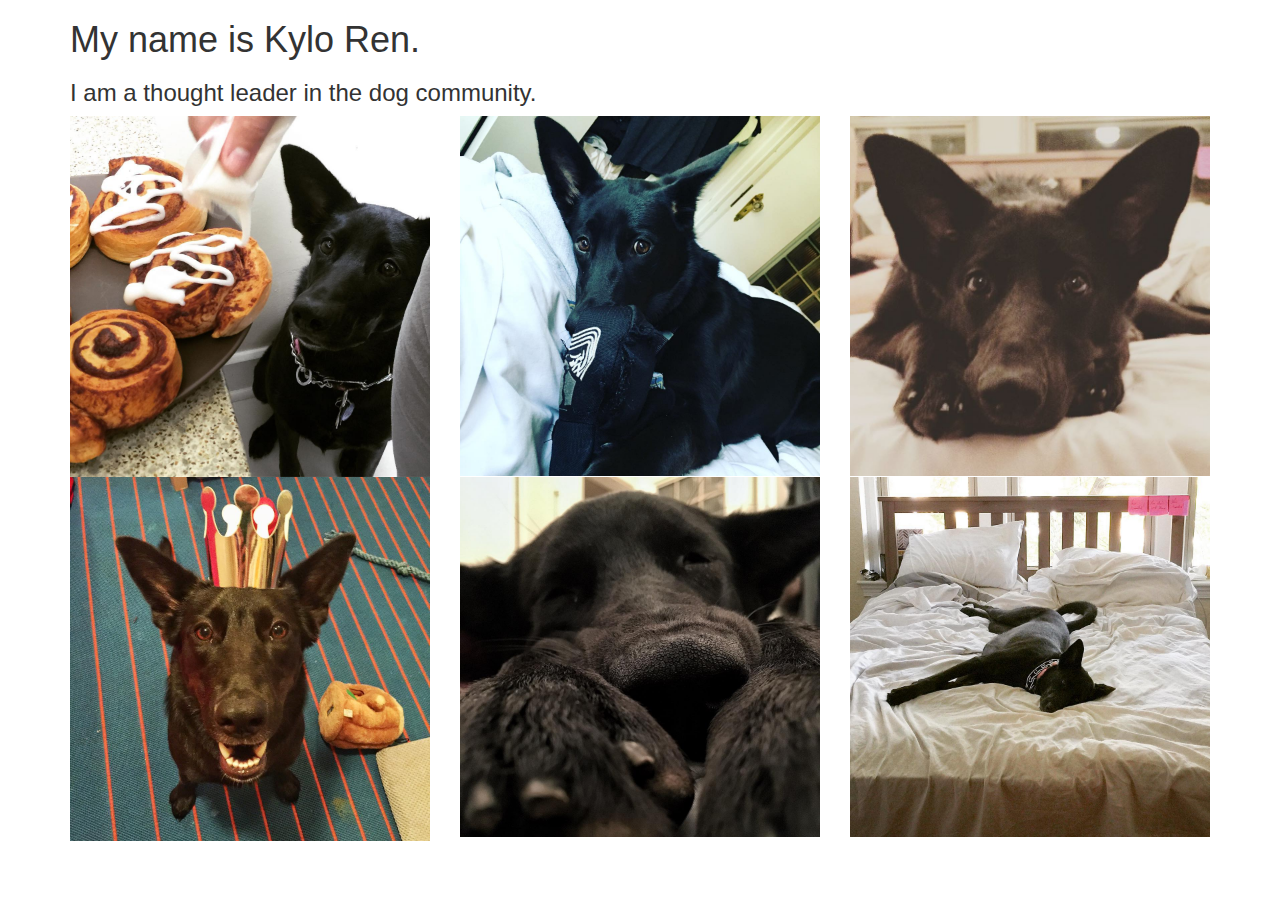
<file: index.html>
<!DOCTYPE html>
<html>
  <head>
    <title>Kylo Ren: Enemy of squirrels</title>
    <!-- Latest compiled and minified CSS -->
    <link rel="stylesheet" href="https://maxcdn.bootstrapcdn.com/bootstrap/3.3.7/css/bootstrap.min.css">
  </head>
  <body class="container">
    <h1>My name is Kylo Ren.</h1>
    <h3>I am a thought leader in the dog community.</h3>
    <section>
      <div class="row">
        <img class="col-md-4 img-responsive" src="img/cinnamon.jpg" alt="kylo asks for cinnamon rolls">
        <img class="col-md-4 img-responsive" src="img/kylo-toy.jpg" alt="kylo ren with her kylo ren">
        <img class="col-md-4 img-responsive" src="img/paws.jpg" alt="kylo as a model">
      </div>
      <div class="row">
        <img class="col-md-4 img-responsive" src="img/birthday.jpg" alt="kylo celebrates her first birthday">
        <img class="col-md-4 img-responsive" src="img/snoozy.jpg" alt="kylo takes a nap">
        <img class="col-md-4 img-responsive" src="img/throne.jpg" alt="kylo in repose">
      </div>
    </section>
  </body>
</html>
</file>
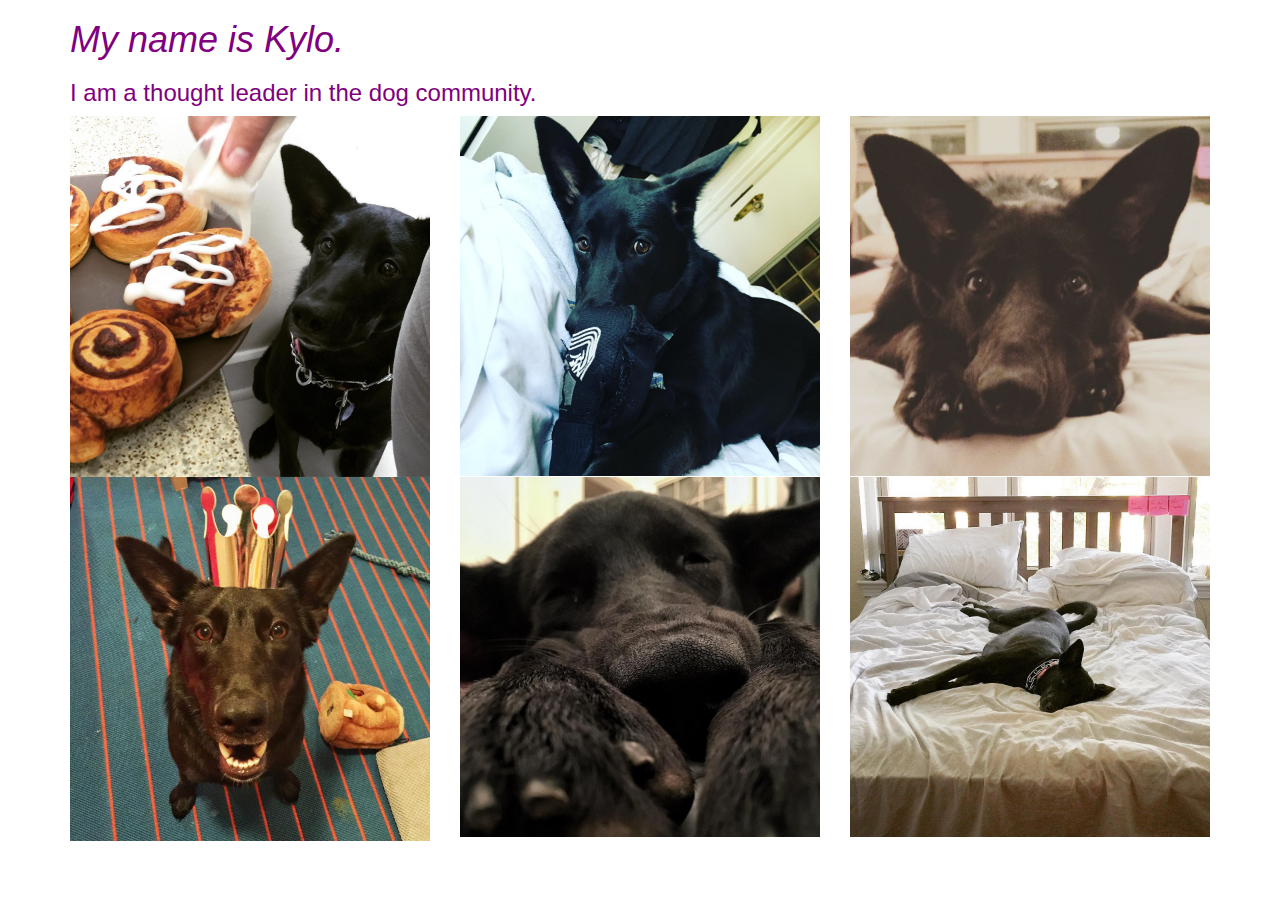
<file: seminar.html>
<!DOCTYPE html>
<html>
  <head>
    <title>Kylo Ren: Enemy of Squirrels</title>
    <!-- Latest compiled and minified CSS -->
    <link rel="stylesheet" href="https://maxcdn.bootstrapcdn.com/bootstrap/3.3.7/css/bootstrap.min.css" >
    <link rel="stylesheet" type="text/css" href="style.css">
  </head>
  <body>
    <div class="container">
      <h1 class="title">My name is Kylo.</h1>
      <h3 class="title">I am a thought leader in the dog community.</h3>
      <section>
        <div class="row">
          <img class="img-responsive col-xs-9 col-sm-4" src="img/cinnamon.jpg" alt="kylo asks for cinnamon rolls">
          <img class="img-responsive col-xs-1 col-sm-4" src="img/kylo-toy.jpg" alt="kylo ren with her kylo ren">
          <img class="img-responsive col-sm-4 col-xs-" src="img/paws.jpg" alt="kylo as a model">
        </div>
        <div class="row">
          <img class="img-responsive col-sm-4" src="img/birthday.jpg" alt="kylo celebrates her first birthday">
          <img class="img-responsive col-sm-4" src="img/snoozy.jpg" alt="kylo takes a nap">
          <img class="img-responsive col-sm-4" src="img/throne.jpg" alt="kylo in repose">
        </div>
      </section>
    </div>
  </body>
</html>
</file>
<file: style.css>
.title {
  color: purple;
}
h1.title {
  font-style: italic;
}
</file>
